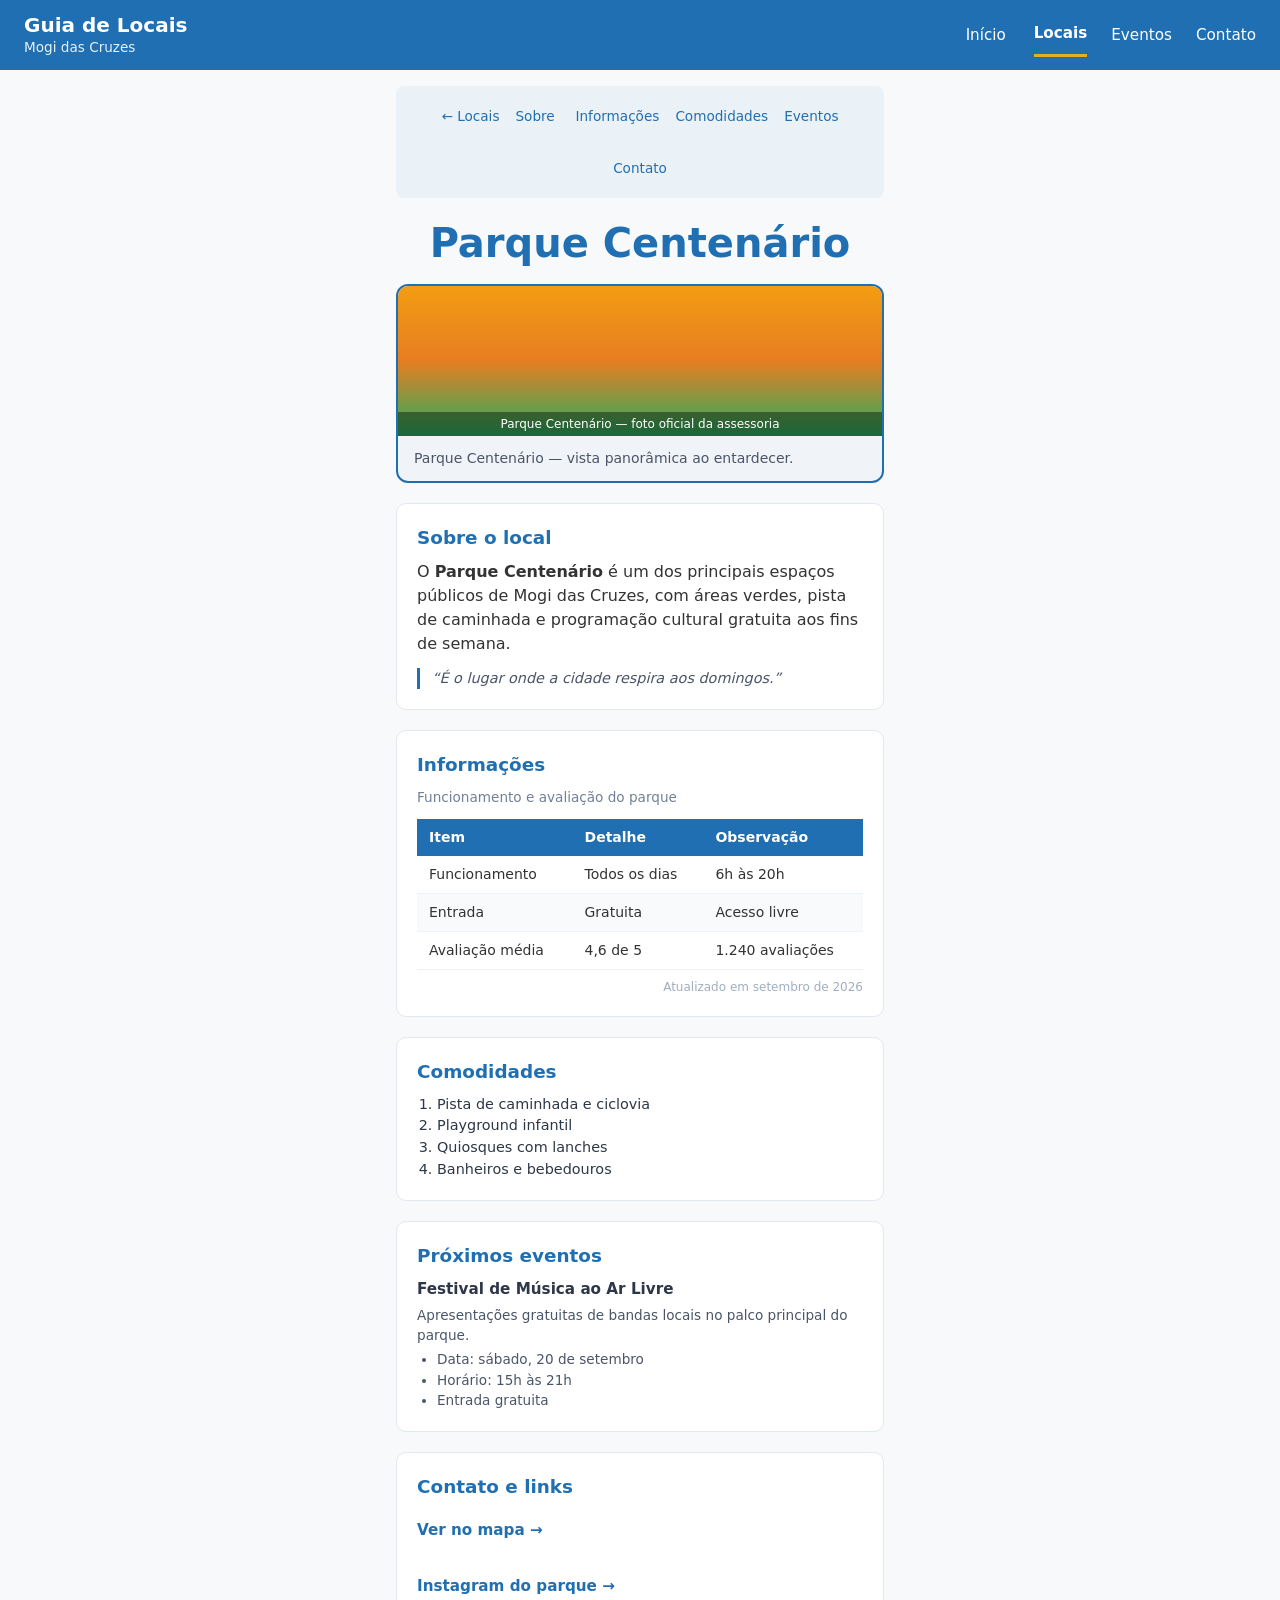
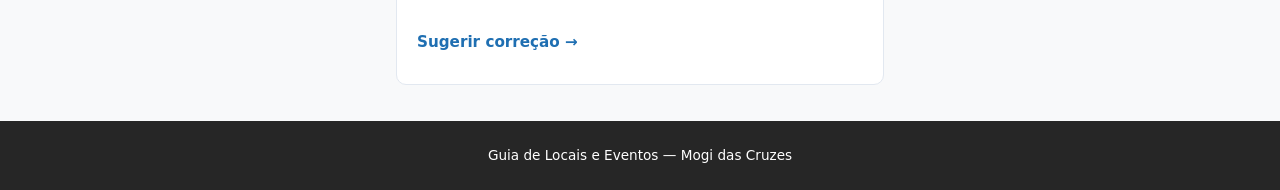
<file: local.html>
<!doctype html>
<html lang="pt-BR">
  <head>
    <meta charset="UTF-8" />
    <meta name="viewport" content="width=device-width, initial-scale=1.0" />
    <title>Parque Centenário — Guia de Locais</title>
    <link rel="stylesheet" href="style.css" />
  </head>
  <body class="pagina-local">
    <header class="cabecalho">
      <div class="identidade">
        <h1 class="logo">Guia de Locais</h1>
        <p class="subtitulo">Mogi das Cruzes</p>
      </div>
      <!-- Requisito: Menu aponta para a index.html e suas âncoras -->
      <nav aria-label="Menu principal">
        <ul class="menu-lista">
          <li><a href="index.html">Início</a></li>
          <li><a href="local.html" class="ativo" aria-current="page">Locais</a></li>
          <li><a href="index.html#eventos">Eventos</a></li>
          <li><a href="index.html#contato">Contato</a></li>
        </ul>
      </nav>
    </header>

    <main class="main-local-container">
      <!-- Requisito: Caminho de volta + âncoras de navegação interna -->
      <nav class="nav-sub-menu" aria-label="Navegação da página de local">
        <ul>
          <li><a href="index.html#parques">&larr; Locais</a></li>
          <li><a href="#sobre">Sobre</a></li>
          <li><a href="#informacoes">Informações</a></li>
          <li><a href="#comodidades">Comodidades</a></li>
          <li><a href="#eventos-local">Eventos</a></li>
          <li><a href="#contato-local">Contato</a></li>
        </ul>
      </nav>

      <h2 class="titulo-pagina-local">Parque Centenário</h2>

      <div class="card-detalhe-hero">
        <div class="banner-ilustracao-por-do-sol">
          <span class="legenda-banner">Parque Centenário &mdash; foto oficial da assessoria</span>
        </div>
        <p class="descricao-banner">Parque Centenário &mdash; vista panorâmica ao entardecer.</p>
      </div>

      <section id="sobre" class="secao-card">
        <h3>Sobre o local</h3>
        <p>
          O <strong>Parque Centenário</strong> é um dos principais espaços públicos de Mogi das Cruzes, com áreas verdes, pista de caminhada e programação cultural gratuita aos fins de semana.
        </p>
        <blockquote>&ldquo;É o lugar onde a cidade respira aos domingos.&rdquo;</blockquote>
      </section>

      <section id="informacoes" class="secao-card">
        <h3>Informações</h3>
        <p class="subtitulo-secao">Funcionamento e avaliação do parque</p>

        <div class="tabela-wrapper">
          <table class="tabela-info">
            <thead>
              <tr>
                <th>Item</th>
                <th>Detalhe</th>
                <th>Observação</th>
              </tr>
            </thead>
            <tbody>
              <tr>
                <td>Funcionamento</td>
                <td>Todos os dias</td>
                <td>6h às 20h</td>
              </tr>
              <tr>
                <td>Entrada</td>
                <td>Gratuita</td>
                <td>Acesso livre</td>
              </tr>
              <tr>
                <td>Avaliação média</td>
                <td>4,6 de 5</td>
                <td>1.240 avaliações</td>
              </tr>
            </tbody>
          </table>
        </div>
        <p class="legenda-data">Atualizado em setembro de 2026</p>
      </section>

      <section id="comodidades" class="secao-card">
        <h3>Comodidades</h3>
        <ol class="lista-comodidades">
          <li>Pista de caminhada e ciclovia</li>
          <li>Playground infantil</li>
          <li>Quiosques com lanches</li>
          <li>Banheiros e bebedouros</li>
        </ol>
      </section>

      <section id="eventos-local" class="secao-card">
        <h3>Próximos eventos</h3>
        <div class="evento-item-detalhe">
          <h4>Festival de Música ao Ar Livre</h4>
          <p>Apresentações gratuitas de bandas locais no palco principal do parque.</p>
          <ul class="lista-detalhes-evento">
            <li>Data: sábado, 20 de setembro</li>
            <li>Horário: 15h às 21h</li>
            <li>Entrada gratuita</li>
          </ul>
        </div>
      </section>

      <section id="contato-local" class="secao-card">
        <h3>Contato e links</h3>
        <ul class="lista-links-acao">
          <li><a href="#">Ver no mapa &rarr;</a></li>
          <li><a href="#">Instagram do parque &rarr;</a></li>
          <li><a href="#">Sugerir correção &rarr;</a></li>
        </ul>
      </section>
    </main>

    <footer class="rodape">
      <p>Guia de Locais e Eventos &mdash; Mogi das Cruzes</p>
    </footer>
  </body>
</html>
</file>
<file: style.css>
/* ------------ RESET E BASE (Mobile-First)------------  */
* {
  box-sizing: border-box;
  margin: 0;
  padding: 0;
}

/* Requisito: Sem rolagem horizontal em nenhuma largura, em nenhuma página */
html, body {
  width: 100%;
  max-width: 100%;
  overflow-x: hidden;
}

body {
  font-family: system-ui, -apple-system, BlinkMacSystemFont, "Segoe UI", Roboto, Helvetica, Arial, sans-serif;
  color: #333333;
  background-color: #f8f9fa;
  line-height: 1.5;
}

a {
  color: #1f6fb2;
  text-decoration: none;
}

a:hover {
  text-decoration: underline;
}

/* ------------ EIXO USUÁRIO & ACESSIBILIDADE GLOBAL------------ */

/* Área de toque digna (~44px) para links e elementos interativos */
a, button, input, select {
  min-width: 44px;
  min-height: 44px;
  display: inline-flex;
  align-items: center;
}

/* Indicador de foco bem visível para navegação por teclado */
:focus-visible {
  outline: 3px solid #0284c7;
  outline-offset: 3px;
}

/*------------  MÍDIA QUE NÃO ESTOURA------------ */

/* Regra universal de mídia expandida */
img, video, iframe, svg {
  max-width: 100%;
  height: auto;
  display: block;
}

/* Suporte para Imagens nos Cards e Enquadramento Proporcional */
.card-ilustracao {
  height: 180px;
  position: relative;
  overflow: hidden;
  background-color: #e2e8f0;
  display: flex;
  align-items: flex-end;
  justify-content: center;
}

.card-ilustracao img,
.hero-media {
  width: 100%;
  height: 180px;
  object-fit: cover; /* Recorta a imagem proporcionalmente mantendo o enquadramento */
  object-position: center;
}

/* ------------ CABEÇALHO COMUM (Mobile-First)------------ */
.cabecalho {
  background-color: #1f6fb2;
  color: #ffffff;
  padding: 0.8rem 1rem;
  display: flex;
  flex-direction: column;
  gap: 0.75rem;
  align-items: flex-start;
}

.identidade .logo {
  font-size: 1.25rem;
  font-weight: 700;
  color: #ffffff;
  line-height: 1.2;
}

.identidade .subtitulo {
  font-size: 0.85rem;
  opacity: 0.9;
}

.menu-lista {
  display: flex;
  list-style: none;
  gap: 1rem;
  width: 100%;
  justify-content: space-between;
}

.menu-lista a {
  color: #ffffff;
  font-weight: 500;
  font-size: 0.95rem;
}

.menu-lista a.ativo {
  border-bottom: 3px solid #e2b023;
  font-weight: 600;
}

/* PÁGINA PRINCIPAL (index.html) - Mobile-First*/
body.pagina-index {
  display: flex;
  flex-direction: column;
  min-height: 100vh;
}

/* ------------  Decisão Deliberada (Mobile): Barra lateral oculta em telas menores------------  */
.lateral {
  display: none;
}

/* Hero */
.hero {
  background-color: #f8f9fa;
  text-align: center;
  padding: 2.5rem 1rem 1.5rem;
}

/* Tipografia Fluida para Título da Vitrine */
.hero h2 {
  /* Mínimo: 28px (1.75rem) | Preferido: 5vw + 1rem | Máximo: 48px (3rem) */
  font-size: clamp(1.75rem, 5vw + 1rem, 3rem);
  line-height: 1.2;
  color: #222222;
  margin-bottom: 0.5rem;
}

.hero p {
  color: #555555;
  font-size: 0.95rem;
}

/* Container e Categorias */
.secoes-locais {
  padding: 1rem;
  width: 100%;
  max-width: 1200px;
  margin: 0 auto;
}

.grupo-categoria {
  margin-bottom: 2rem;
}

.categoria-titulo {
  font-size: 1.1rem;
  color: #1f6fb2;
  margin-bottom: 0.75rem;
  font-weight: 700;
}

/* Decisão Intrínseca: O número de colunas varia fluidamente conforme o espaço */
.cards-grid {
  display: grid;
  grid-template-columns: repeat(auto-fit, minmax(260px, 1fr));
  gap: 1.25rem;
}

.card {
  background: #ffffff;
  border: 1px solid #e2e8f0;
  border-radius: 8px;
  overflow: hidden;
  display: flex;
  flex-direction: column;
  box-shadow: 0 1px 3px rgba(0,0,0,0.05);
}

.card-link {
  color: inherit;
  text-decoration: none;
  transition: transform 0.2s ease, box-shadow 0.2s ease;
}

.card-link:hover {
  text-decoration: none;
  transform: translateY(-2px);
  box-shadow: 0 4px 10px rgba(0,0,0,0.08);
}

.card-corpo {
  padding: 1rem;
  display: flex;
  flex-direction: column;
  flex: 1;
}

.card-corpo h4 {
  font-size: 1rem;
  color: #1f6fb2;
  margin-bottom: 0.5rem;
}

.card-corpo p {
  font-size: 0.875rem;
  color: #4a5568;
  margin-bottom: 0.75rem;
  flex: 1;
}

.link-local {
  font-size: 0.8rem;
  font-weight: 600;
  color: #1f6fb2;
}

.etiqueta-ilustracao {
  position: absolute;
  bottom: 0;
  left: 0;
  right: 0;
  background: rgba(0, 0, 0, 0.6);
  color: #ffffff;
  font-size: 0.75rem;
  padding: 4px 8px;
  text-align: center;
}

/* ------------ Decisão Intrínseca: Distribuição horizontal da agenda de eventos------------ */
.agenda-grid {
  display: grid;
  grid-template-columns: repeat(auto-fit, minmax(240px, 1fr));
  gap: 1rem;
}

.agenda-card {
  background: #ffffff;
  border: 1px solid #e2e8f0;
  border-left: 4px solid #1f6fb2;
  border-radius: 4px;
  padding: 0.75rem 1rem;
  display: flex;
  gap: 0.75rem;
  align-items: center;
}

.data-evento {
  font-weight: 700;
  color: #1f6fb2;
  font-size: 0.9rem;
  white-space: nowrap;
}

.agenda-card p {
  font-size: 0.85rem;
}

.local-evento {
  display: block;
  color: #718096;
  font-size: 0.8rem;
}

/* ------------ PÁGINA DE DETALHE (local.html) - Mobile-First ------------  */
.main-local-container {
  width: 100%;
  max-width: 520px;
  margin: 0 auto;
  padding: 1rem;
}

.nav-sub-menu {
  background: #eaf2f8;
  border-radius: 8px;
  padding: 0.5rem 0.75rem;
  margin-bottom: 1.25rem;
}

.nav-sub-menu ul {
  list-style: none;
  display: flex;
  flex-wrap: wrap;
  gap: 0.5rem 1rem;
  justify-content: center;
}

.nav-sub-menu a {
  font-size: 0.85rem;
  color: #1f6fb2;
}

/* ------------ Tipografia Fluida para Título da Página do Local ------------ */

.titulo-pagina-local {
  /* Mínimo: 24px (1.5rem) | Preferido: 4vw + 0.8rem | Máximo: 40px (2.5rem) */
  font-size: clamp(1.5rem, 4vw + 0.8rem, 2.5rem);
  line-height: 1.25;
  color: #1f6fb2;
  text-align: center;
  margin-bottom: 1rem;
  font-weight: 700;
}

.card-detalhe-hero {
  border: 2px solid #1f6fb2;
  border-radius: 12px;
  overflow: hidden;
  background: #f0f4f8;
  margin-bottom: 1.25rem;
}

.banner-ilustracao-por-do-sol {
  height: 150px;
  background: linear-gradient(to bottom, #f39c12, #e67e22, #27ae60);
  display: flex;
  align-items: flex-end;
  justify-content: center;
}

.legenda-banner {
  background: rgba(0, 0, 0, 0.4);
  color: #ffffff;
  width: 100%;
  text-align: center;
  font-size: 0.75rem;
  padding: 3px 0;
}

.descricao-banner {
  padding: 0.75rem 1rem;
  font-size: 0.875rem;
  color: #4a5568;
}

.secao-card {
  background: #ffffff;
  border: 1px solid #e2e8f0;
  border-radius: 10px;
  padding: 1.25rem;
  margin-bottom: 1.25rem;
}

.secao-card h3 {
  font-size: 1.15rem;
  color: #1f6fb2;
  margin-bottom: 0.5rem;
}

.subtitulo-secao {
  font-size: 0.85rem;
  color: #718096;
  margin-bottom: 0.75rem;
}

blockquote {
  border-left: 3px solid #1f6fb2;
  padding-left: 0.75rem;
  margin-top: 0.75rem;
  color: #4a5568;
  font-style: italic;
  font-size: 0.9rem;
}

/* Decisão Intrínseca: Tabela com wrapper para impedir estouro na horizontal */
.tabela-wrapper {
  width: 100%;
  overflow-x: auto;
}

.tabela-info {
  width: 100%;
  border-collapse: collapse;
  font-size: 0.875rem;
  min-width: 280px;
}

.tabela-info th {
  background-color: #1f6fb2;
  color: #ffffff;
  text-align: left;
  padding: 0.5rem 0.75rem;
}

.tabela-info td {
  padding: 0.5rem 0.75rem;
  border-bottom: 1px solid #edf2f7;
}

.tabela-info tbody tr:nth-child(even) {
  background-color: #f8fafc;
}

.legenda-data {
  font-size: 0.75rem;
  color: #a0aec0;
  text-align: right;
  margin-top: 0.5rem;
}

.lista-comodidades {
  padding-left: 1.25rem;
  font-size: 0.9rem;
  color: #2d3748;
}

.evento-item-detalhe h4 {
  font-size: 0.95rem;
  color: #2d3748;
}

.evento-item-detalhe p {
  font-size: 0.85rem;
  color: #4a5568;
  margin: 0.25rem 0;
}

.lista-detalhes-evento {
  list-style: disc;
  padding-left: 1.25rem;
  font-size: 0.85rem;
  color: #4a5568;
}

.lista-links-acao {
  list-style: none;
  display: flex;
  flex-direction: column;
  gap: 0.75rem;
  margin-top: 0.5rem;
}

.lista-links-acao a {
  font-weight: 600;
  font-size: 0.95rem;
}

/* RODAPÉ COMUM */
.rodape {
  background-color: #262626;
  color: #ffffff;
  text-align: center;
  padding: 1.5rem 1rem;
  font-size: 0.85rem;
  margin-top: auto;
}

.rodape-links {
  display: flex;
  justify-content: center;
  gap: 1.25rem;
  margin-top: 0.75rem;
  flex-wrap: wrap;
}

.rodape-links a {
  color: #ffffff;
  text-decoration: underline;
  font-size: 0.8rem;
}

/* ------------ BREAKPOINTS DELIBERADOS VIA @media (min-width: 768px) ---------- */

@media (min-width: 768px) {
  /* Decisão Deliberada: Reorganiza o cabeçalho em linha para telas maiores */
  .cabecalho {
    flex-direction: row;
    justify-content: space-between;
    align-items: center;
    padding: 0.8rem 1.5rem;
  }

  .menu-lista {
    width: auto;
    gap: 1.5rem;
  }

  /* Decisão Deliberada: Habilita a barra lateral e divide em duas colunas no desktop */
  body.pagina-index {
    display: grid;
    grid-template-areas:
      "topo topo"
      "lado conteudo"
      "rodape rodape";
    grid-template-columns: 180px 1fr;
    grid-template-rows: auto 1fr auto;
  }

  .cabecalho { grid-area: topo; }
  .lateral {
    grid-area: lado;
    display: block;
    background-color: #eef3f7;
    padding: 1.5rem 1rem;
  }
  .main-index { grid-area: conteudo; }
  .rodape { grid-area: rodape; }

  .lateral-titulo {
    font-size: 0.85rem;
    color: #1f6fb2;
    text-transform: uppercase;
    letter-spacing: 0.05em;
    margin-bottom: 0.75rem;
  }

  .lateral-lista {
    list-style: none;
    display: flex;
    flex-direction: column;
    gap: 0.5rem;
  }

  .lateral-lista a {
    color: #1f6fb2;
    font-size: 0.9rem;
  }

  .hero {
    padding: 3.5rem 1rem 2.5rem;
  }
}
</file>
